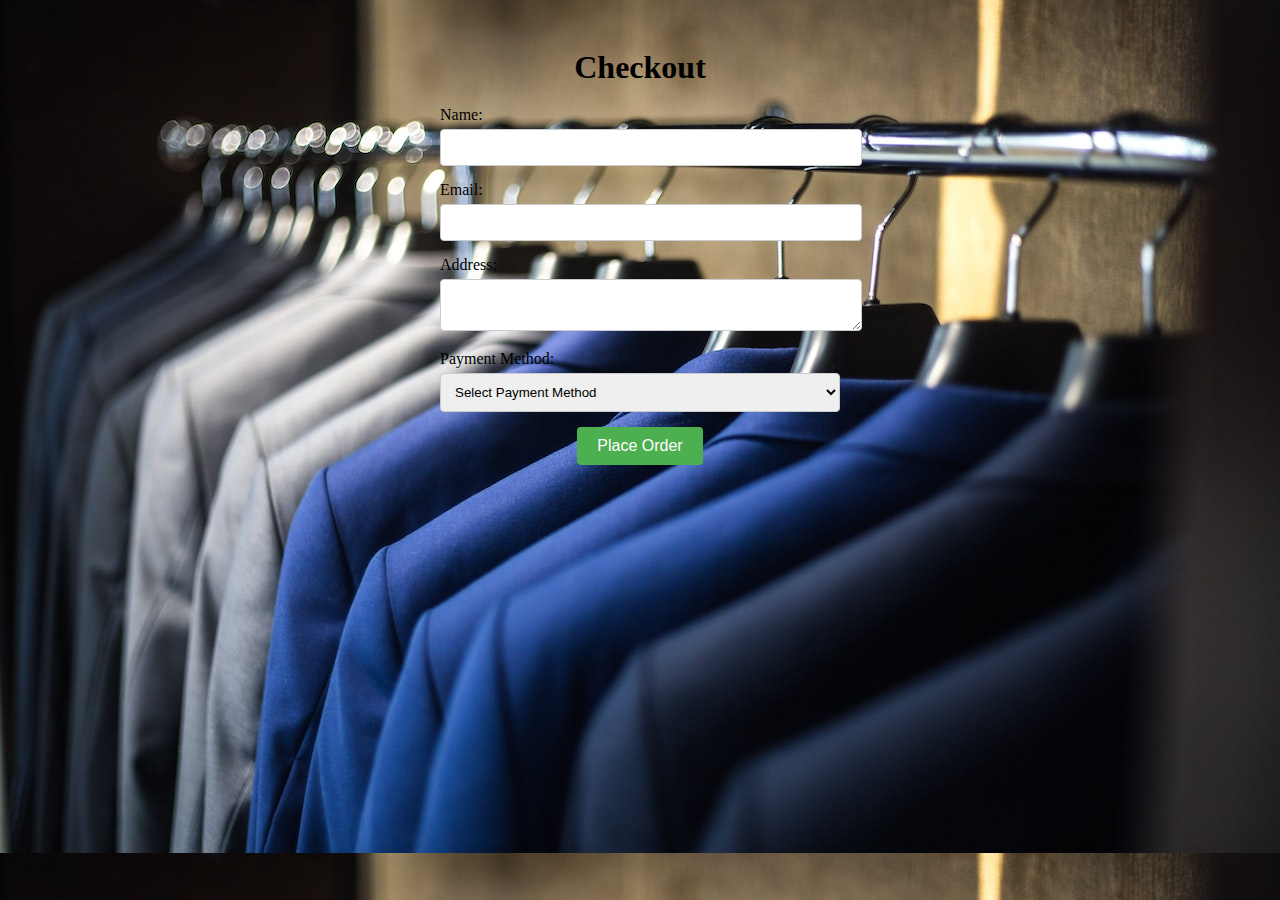
<file: checkout.html>
<!DOCTYPE html>
<html lang="en">
<head>
  <meta charset="UTF-8">
  <meta name="viewport" content="width=device-width, initial-scale=1.0">
  <title>Checkout Page</title>
  <link rel="stylesheet" href="checkout.css">
</head>
<body>
  <div class="container">
    <h1>Checkout</h1>
    <form>
      <div class="form-group">
        <label for="name">Name:</label>
        <input type="text" id="name" name="name" required>
      </div>
      <div class="form-group">
        <label for="email">Email:</label>
        <input type="email" id="email" name="email" required>
      </div>
      <div class="form-group">
        <label for="address">Address:</label>
        <textarea id="address" name="address" required></textarea>
      </div>
      <div class="form-group">
        <label for="payment">Payment Method:</label>
        <select id="payment" name="payment" required>
          <option value="">Select Payment Method</option>
          <option value="credit">Credit Card</option>
          <option value="paypal">PayPal</option>
          <option value="stripe">Stripe</option>
        </select>
      </div>
     <a href="order placed.html"> <button class="btn-submit" id="checkout-btn">Place Order</button></a>
    </form>
  </div>
  <script src="./checkout.js"></script>
</body>
</html>
</file>
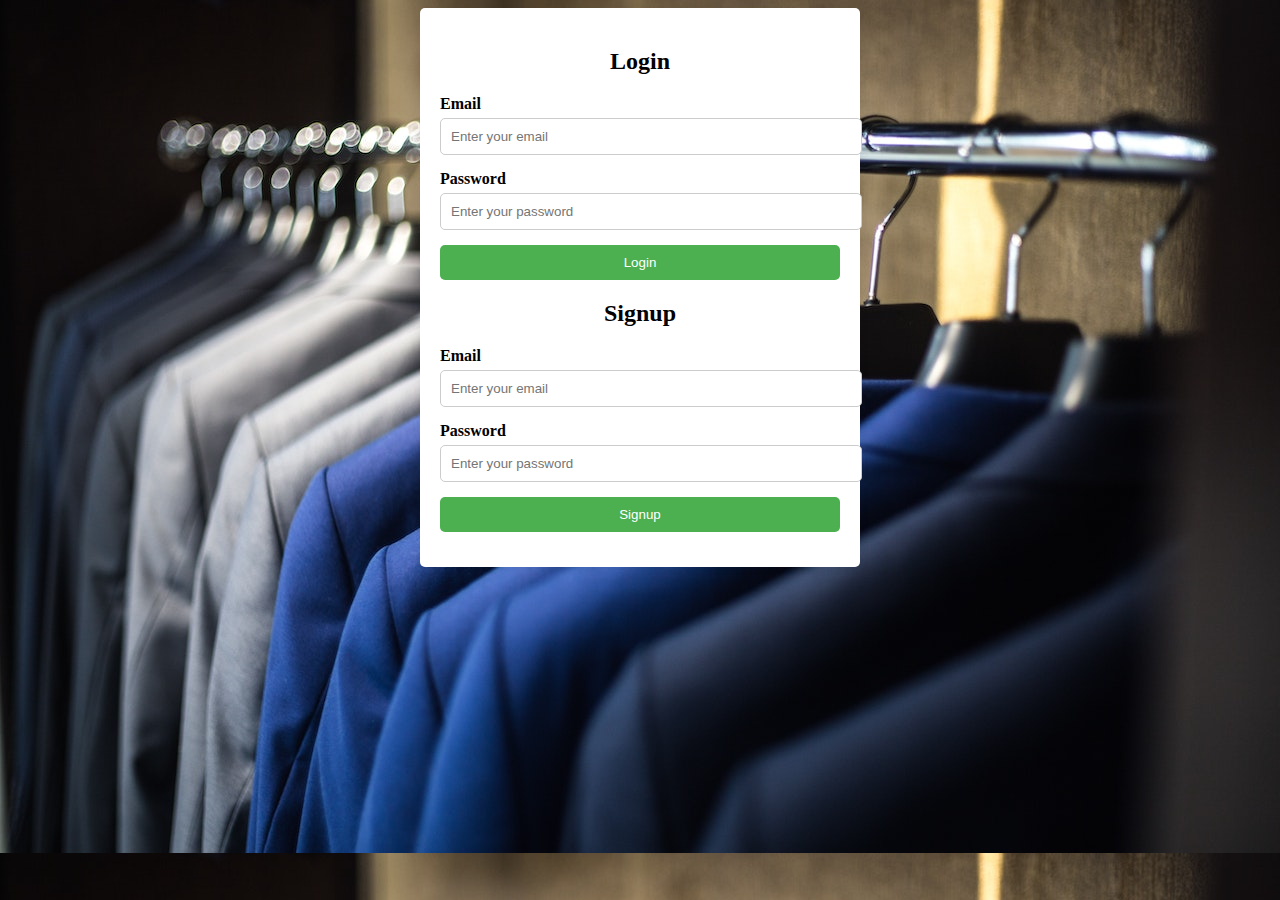
<file: form.html>
<!DOCTYPE html>
<html>
<head>
  <title>Login and Signup Form</title>
<link rel="stylesheet" href="./form.css">
</head>
<body>
  <div class="container">
    <h2>Login</h2>
    <div id="login-form">
      <div class="form-group">
        <label for="login-email">Email</label>
        <input type="email" id="login-email" placeholder="Enter your email" required>
        <span id="login-email-error" class="error"></span>
      </div>
      <div class="form-group">
        <label for="login-password">Password</label>
        <input type="password" id="login-password" placeholder="Enter your password" required>
        <span id="login-password-error" class="error"></span>
      </div>
      <div class="form-group">
        <button onclick="login()">Login</button>
      </div>
    </div>

    <h2>Signup</h2>
    <div id="signup-form">
      <div class="form-group">
        <label for="signup-email">Email</label>
        <input type="email" id="signup-email" placeholder="Enter your email" required>
        <span id="signup-email-error" class="error"></span>
      </div>
      <div class="form-group">
        <label for="signup-password">Password</label>
        <input type="password" id="signup-password" placeholder="Enter your password" required>
        <span id="signup-password-error" class="error"></span>
      </div>
      <div class="form-group">
        <button onclick="signup()">Signup</button>
      </div>
    </div>
  </div>

  <script src="./form.js"></script>
</body>
</html>
</file>
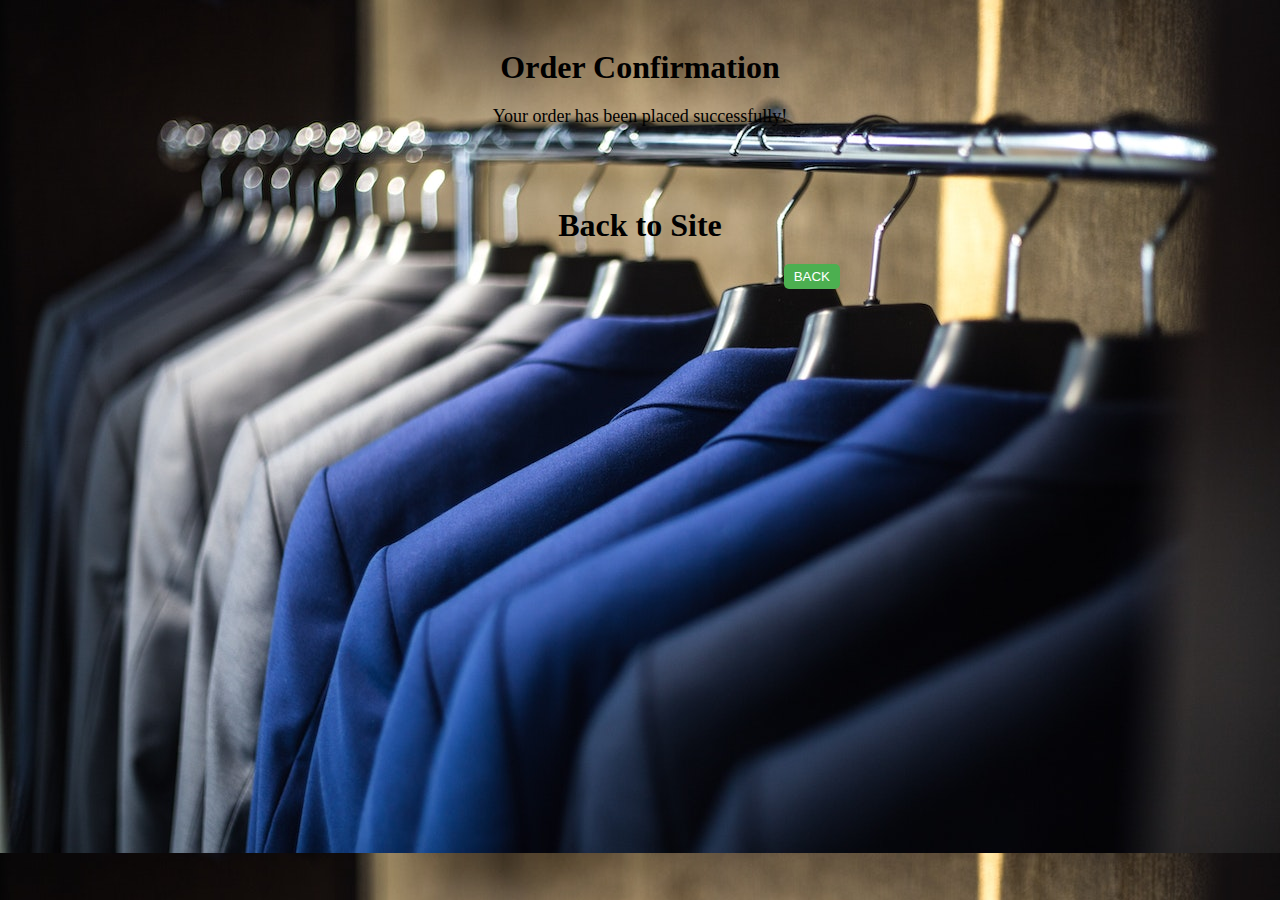
<file: order placed.html>
<!DOCTYPE html>
<html lang="en">
<head>
  <meta charset="UTF-8">
  <meta name="viewport" content="width=device-width, initial-scale=1.0">
  <title>Order Confirmation</title>
  <link rel="stylesheet" href="order placed.css">
</head>
<body>
  <div class="container">
    <h1>Order Confirmation</h1>
    <p>Your order has been placed successfully!</p>
  </div>
  <div class="container">
    <h1>Back to Site</h1>
    <a href="index.html"><button class="btn-back">BACK</button></a>
  </div>
</body>
</html>
</file>
<file: checkout.css>
body{
background-image: url(./image\ 12.jpg);
}
.container {
    max-width: 400px;
    margin: 0 auto;
    padding: 20px;
    text-align: center;
  }
  
  h1 {
    margin-bottom: 20px;
  }
  
  .form-group {
    margin-bottom: 15px;
    text-align: left;
  }
  
  label {
    display: block;
    margin-bottom: 5px;
  }
  
  input[type="text"],
  input[type="email"],
  textarea {
    width: 100%;
    padding: 10px;
    border: 1px solid #ccc;
    border-radius: 4px;
  }
  
  select {
    width: 100%;
    padding: 10px;
    border: 1px solid #ccc;
    border-radius: 4px;
  }
  
  .btn-submit {
    display: inline-block;
    padding: 10px 20px;
    background-color: #4CAF50;
    color: #ffffff;
    border: none;
    border-radius: 4px;
    cursor: pointer;
    font-size: 16px;
  }
  
  .btn-submit:hover {
    background-color: #45a049;
  }
</file>
<file: form.css>
body {
  background-image: url(./image\ 12.jpg);
}

.container {
  max-width: 400px;
  margin: 0 auto;
  padding: 20px;
  background-color: #fff;
  border-radius: 5px;
  box-shadow: 0 0 10px rgba(0, 0, 0, 0.1);
}

h2 {
  text-align: center;
}

.form-group {
  margin-bottom: 15px;
}

.form-group label {
  display: block;
  font-weight: bold;
  margin-bottom: 5px;
}

.form-group input {
  width: 100%;
  padding: 10px;
  border-radius: 5px;
  border: 1px solid #ccc;
}

.form-group button {
  width: 100%;
  padding: 10px;
  background-color: #4caf50;
  color: #fff;
  border: none;
  border-radius: 5px;
  cursor: pointer;
}

.form-group button:hover {
  background-color: #45a049;
}

.error {
  color: red;
  margin-top: 5px;
}
</file>
<file: order placed.css>
body{
  background-image: url(./image\ 12.jpg);
}
.container {
    max-width: 400px;
    margin: 0 auto;
    padding: 20px;
    text-align: center;
  }
  
  h1 {
    margin-bottom: 20px;
  }
  
  p {
    font-size: 18px;
  }
.btn-back{
        background-color: #4caf50;
        color: #fff;
        border: none;
        border-radius: 5px;
        padding: 5px 10px;
        cursor: pointer;
        float:right;
      }
      
      .btn-back:hover {
        background-color: #45a049;
      }
</file>
